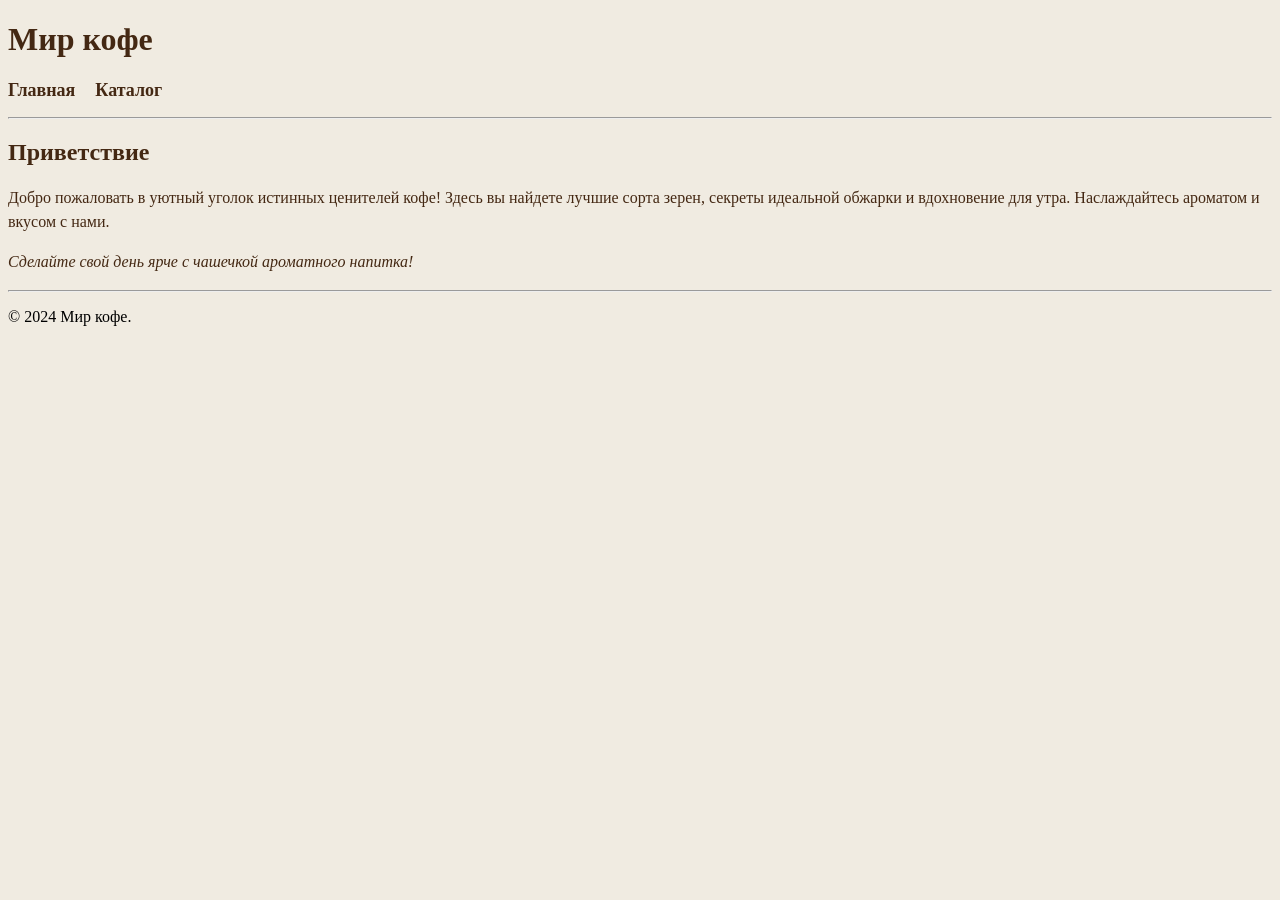
<file: index.html>
<!DOCTYPE html>
<html lang="ru">
<head>
    <meta charset="UTF-8">
    <meta name="viewport" content="width=device-width, initial-scale=1.0">
    <title>Мир кофе - Главная</title>
    <link rel="stylesheet" type="text/css" href="style.css">
</head>
<body>

    <header>
        <h1>Мир кофе</h1>
        <ul>
            <li><a href="index.html">Главная</a></li>
            <li><a href="catalog.html">Каталог</a></li>
        </ul>
    </header>

    <hr>

    <!-- ОСНОВНОЕ СОДЕРЖИМОЕ СТРАНИЦЫ -->
    <main>
        <h2>Приветствие</h2>
        <!-- Приветственное сообщение -->
        <p>Добро пожаловать в уютный уголок истинных ценителей кофе! Здесь вы найдете лучшие сорта зерен, секреты идеальной обжарки и вдохновение для утра. Наслаждайтесь ароматом и вкусом с нами.</p>
        <p><i>Сделайте свой день ярче с чашечкой ароматного напитка!</i></p>
    </main>

    <hr>

    <footer>
        <p>&copy; 2024 Мир кофе.</p>
    </footer>

</body>
</html>
</file>
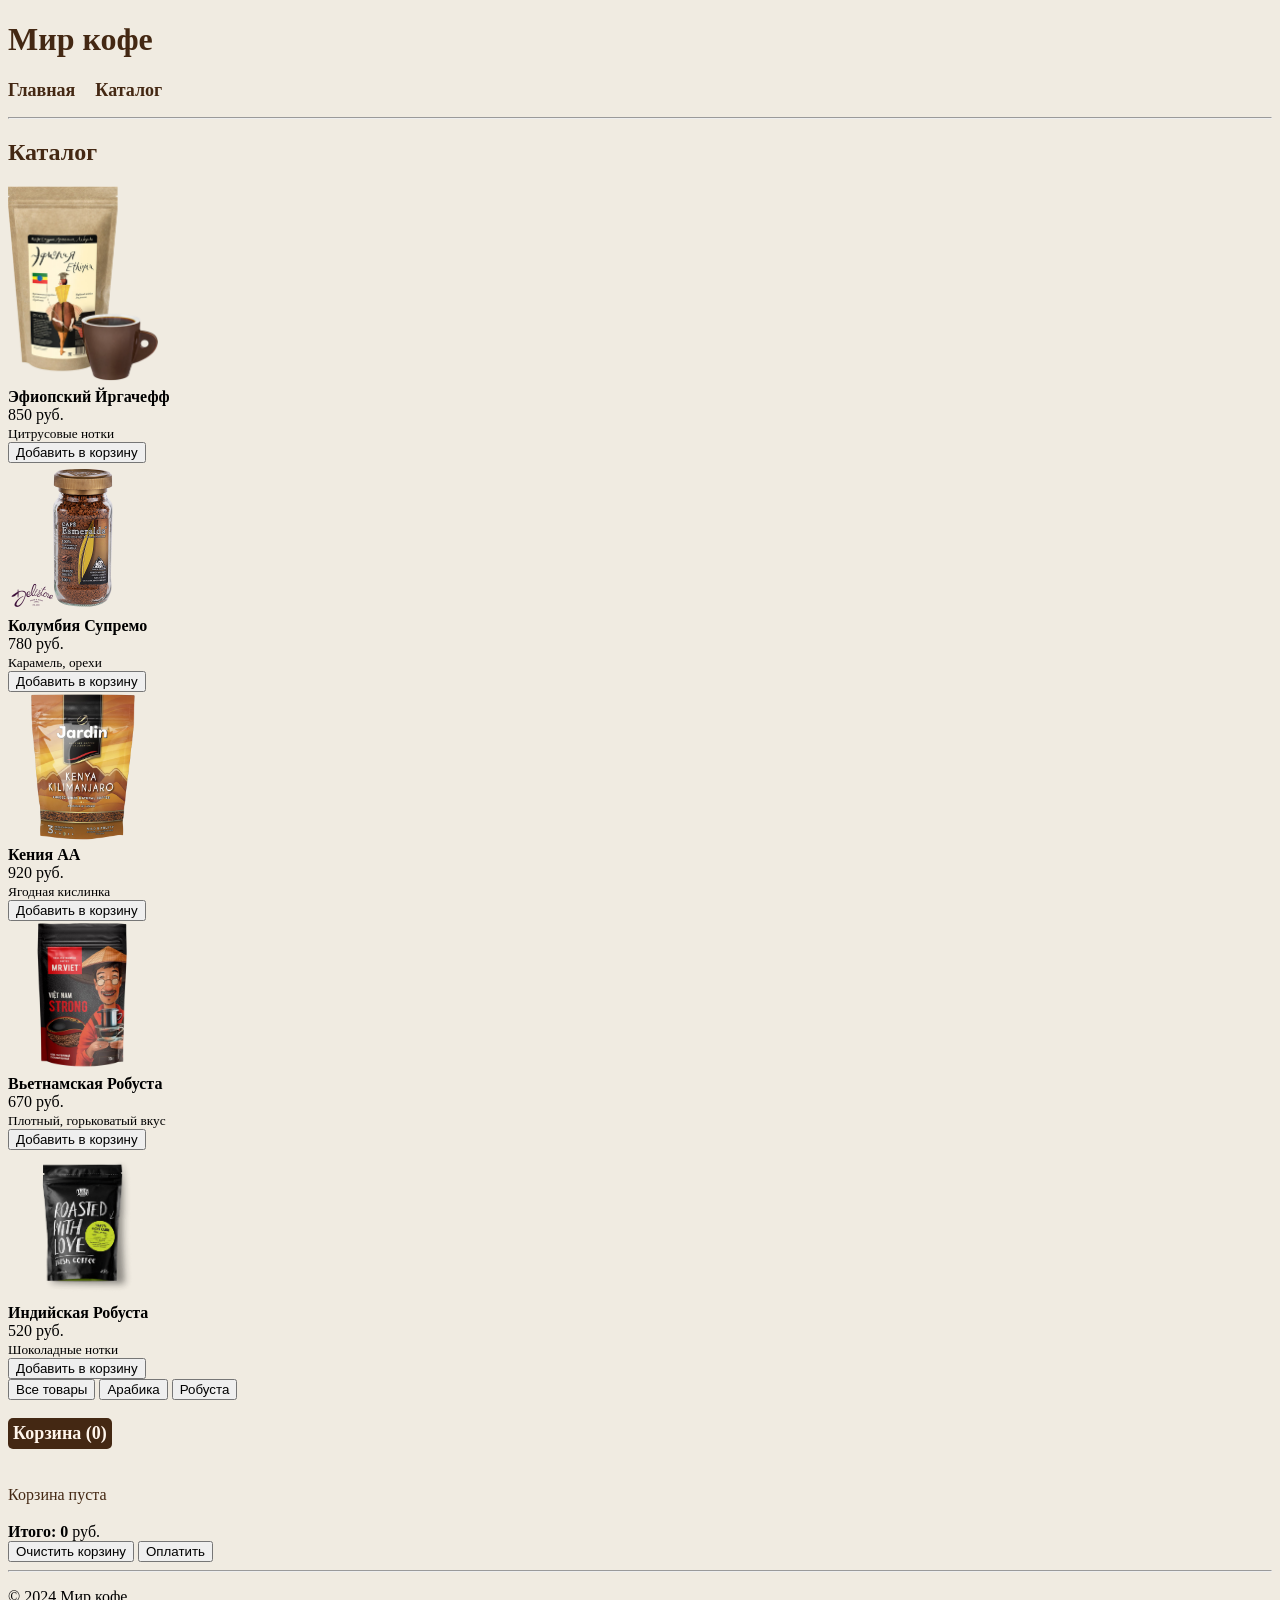
<file: catalog.html>
<!DOCTYPE html>
<html lang="ru">
<head>
    <meta charset="UTF-8">
    <meta name="viewport" content="width=device-width, initial-scale=1.0">
    <title>Мир кофе - Каталог</title>
    <link rel="stylesheet" type="text/css" href="style.css">
</head>
<body>

    <header>
        <h1>Мир кофе</h1>
        <ul>
            <li><a href="index.html">Главная</a></li>
            <li><a href="catalog.html">Каталог</a></li>
        </ul>
    </header>

    <hr>

    <main>
        <h2>Каталог</h2>
        <div id="products-container"></div>
    </main>

    <hr>

    <footer>
        <p>&copy; 2024 Мир кофе.</p>
    </footer>

    <script src="script.js"></script>
</body>
</html>
</file>
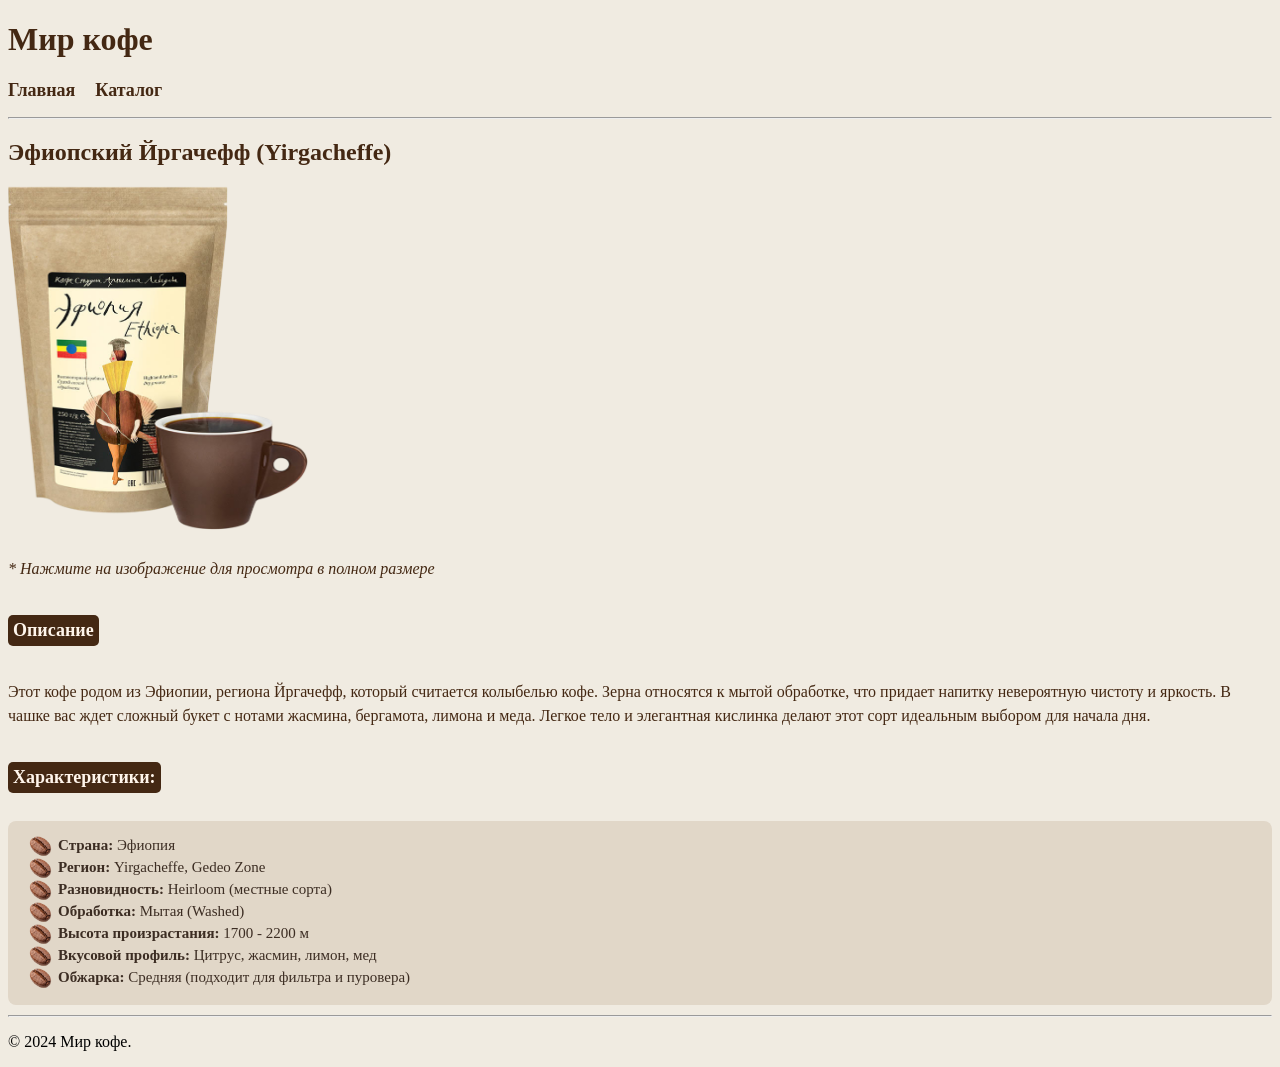
<file: item.html>
<!DOCTYPE html>
<html lang="ru">
<head>
    <meta charset="UTF-8">
    <meta name="viewport" content="width=device-width, initial-scale=1.0">
    <title>Мир кофе - Эфиопский Йргачефф</title>
    <link rel="stylesheet" type="text/css" href="style.css">
</head>
<body>

    <!-- ШАПКА / МЕНЮ -->
    <header>
        <h1>Мир кофе</h1>
        <ul>
            <li><a href="index.html">Главная</a></li>
            <li><a href="catalog.html">Каталог</a></li>
        </ul>
    </header>

    <hr>

    <!-- ОСНОВНОЕ СОДЕРЖИМОЕ СТРАНИЦЫ -->
    <main>
        <!-- Название товара -->
        <h2>Эфиопский Йргачефф (Yirgacheffe)</h2>

        <!-- Картинка товара с возможностью нажатия. target="_blank" открывает в новом окне -->
        <a href="images/coffee1.png" target="_blank">
            <img src="images/coffee1.png" alt="Эфиопский кофе крупно" title="Нажмите, чтобы увеличить" width="300" height="350">
        </a>
        <p><i>* Нажмите на изображение для просмотра в полном размере</i></p>

        <!-- Раздел "Описание" -->
        <h3>Описание</h3>
        <p>Этот кофе родом из Эфиопии, региона Йргачефф, который считается колыбелью кофе. Зерна относятся к мытой обработке, что придает напитку невероятную чистоту и яркость. В чашке вас ждет сложный букет с нотами жасмина, бергамота, лимона и меда. Легкое тело и элегантная кислинка делают этот сорт идеальным выбором для начала дня.</p>

        <!-- Раздел "Характеристики" с нумерованным списком -->
        <h3>Характеристики:</h3>
        <ul>
            <li><b>Страна:</b> Эфиопия</li>
            <li><b>Регион:</b> Yirgacheffe, Gedeo Zone</li>
            <li><b>Разновидность:</b> Heirloom (местные сорта)</li>
            <li><b>Обработка:</b> Мытая (Washed)</li>
            <li><b>Высота произрастания:</b> 1700 - 2200 м</li>
            <li><b>Вкусовой профиль:</b> Цитрус, жасмин, лимон, мед</li>
            <li><b>Обжарка:</b> Средняя (подходит для фильтра и пуровера)</li>
        </ul>
    </main>

    <hr>

    <!-- ПОДВАЛ -->
    <footer>
        <p>&copy; 2024 Мир кофе.</p>
    </footer>

</body>
</html>
</file>
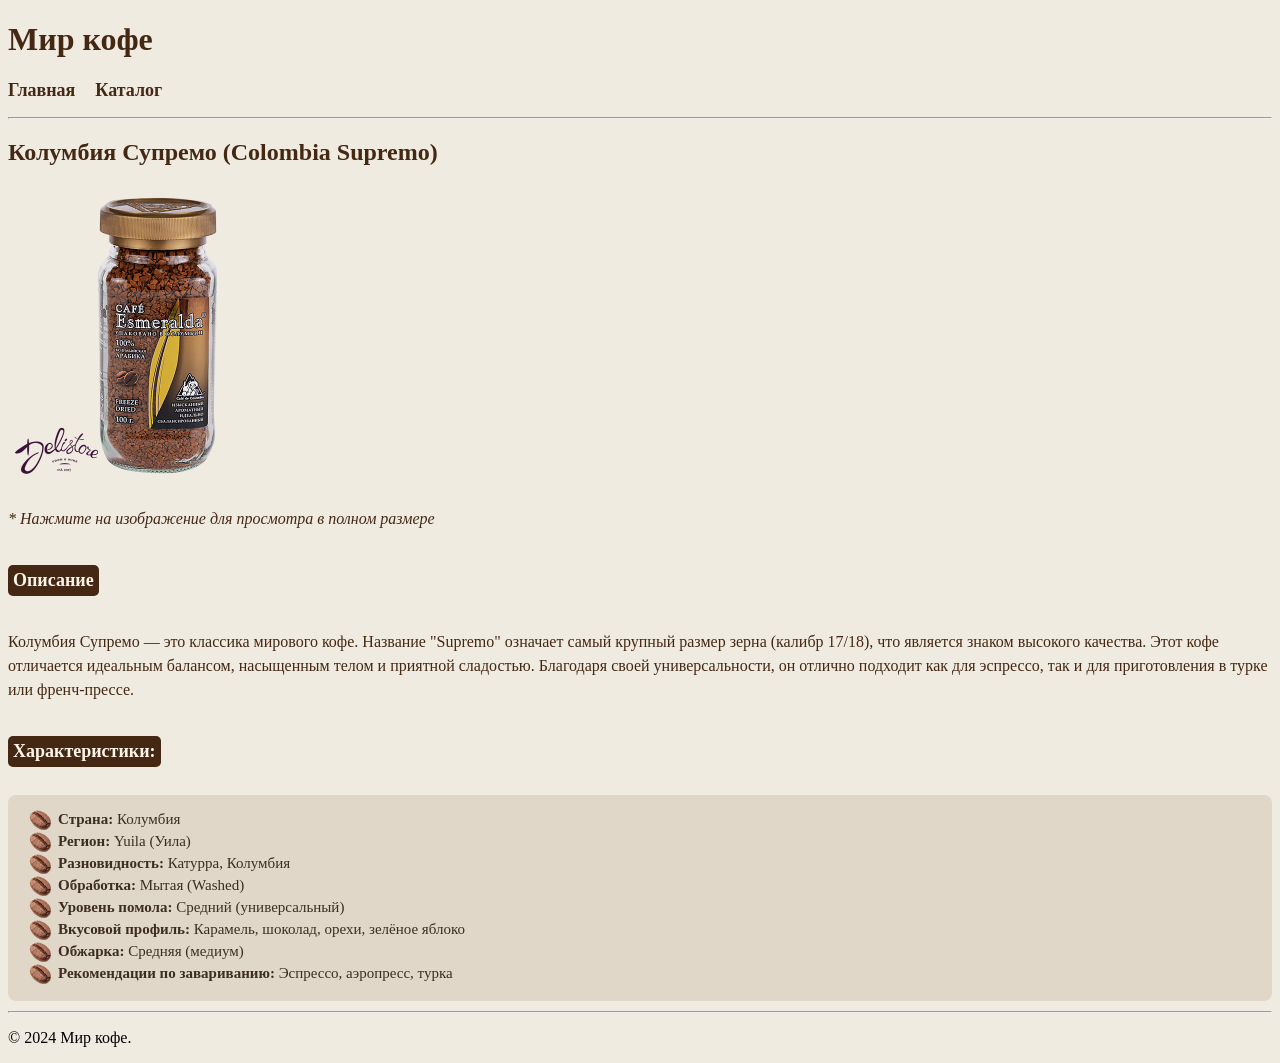
<file: item2.html>
<!DOCTYPE html>
<html lang="ru">
<head>
    <meta charset="UTF-8">
    <meta name="viewport" content="width=device-width, initial-scale=1.0">
    <title>Мир кофе - Колумбия Супремо</title>
    <link rel="stylesheet" type="text/css" href="style.css">
</head>
<body>

    <!-- ШАПКА / МЕНЮ (одинаковое для всех страниц) -->
    <header>
        <h1>Мир кофе</h1>
        <ul>
            <li><a href="index.html">Главная</a></li>
            <li><a href="catalog.html">Каталог</a></li>
        </ul>
    </header>

    <hr>

    <!-- ОСНОВНОЕ СОДЕРЖИМОЕ СТРАНИЦЫ -->
    <main>
        <!-- Название товара -->
        <h2>Колумбия Супремо (Colombia Supremo)</h2>

        <!-- Картинка товара с возможностью нажатия. target="_blank" открывает в новом окне -->
        <a href="images/coffee2.png" target="_blank">
            <img src="images/coffee2.png" alt="Колумбийский кофе Супремо крупно" title="Нажмите, чтобы увеличить" width="300" height="300">
        </a>
        <p><i>* Нажмите на изображение для просмотра в полном размере</i></p>

        <!-- Раздел "Описание" -->
        <h3>Описание</h3>
        <p>Колумбия Супремо — это классика мирового кофе. Название "Supremo" означает самый крупный размер зерна (калибр 17/18), что является знаком высокого качества. Этот кофе отличается идеальным балансом, насыщенным телом и приятной сладостью. Благодаря своей универсальности, он отлично подходит как для эспрессо, так и для приготовления в турке или френч-прессе.</p>

        <!-- Раздел "Характеристики" с нумерованным списком -->
        <h3>Характеристики:</h3>
        <ul>
            <li><b>Страна:</b> Колумбия</li>
            <li><b>Регион:</b> Yuila (Уила)</li>
            <li><b>Разновидность:</b> Катурра, Колумбия</li>
            <li><b>Обработка:</b> Мытая (Washed)</li>
            <li><b>Уровень помола:</b> Средний (универсальный)</li>
            <li><b>Вкусовой профиль:</b> Карамель, шоколад, орехи, зелёное яблоко</li>
            <li><b>Обжарка:</b> Средняя (медиум)</li>
            <li><b>Рекомендации по завариванию:</b> Эспрессо, аэропресс, турка</li>
        </ul>
    </main>

    <hr>

    <!-- ПОДВАЛ -->
    <footer>
        <p>&copy; 2024 Мир кофе.</p>
    </footer>

</body>
</html>
</file>
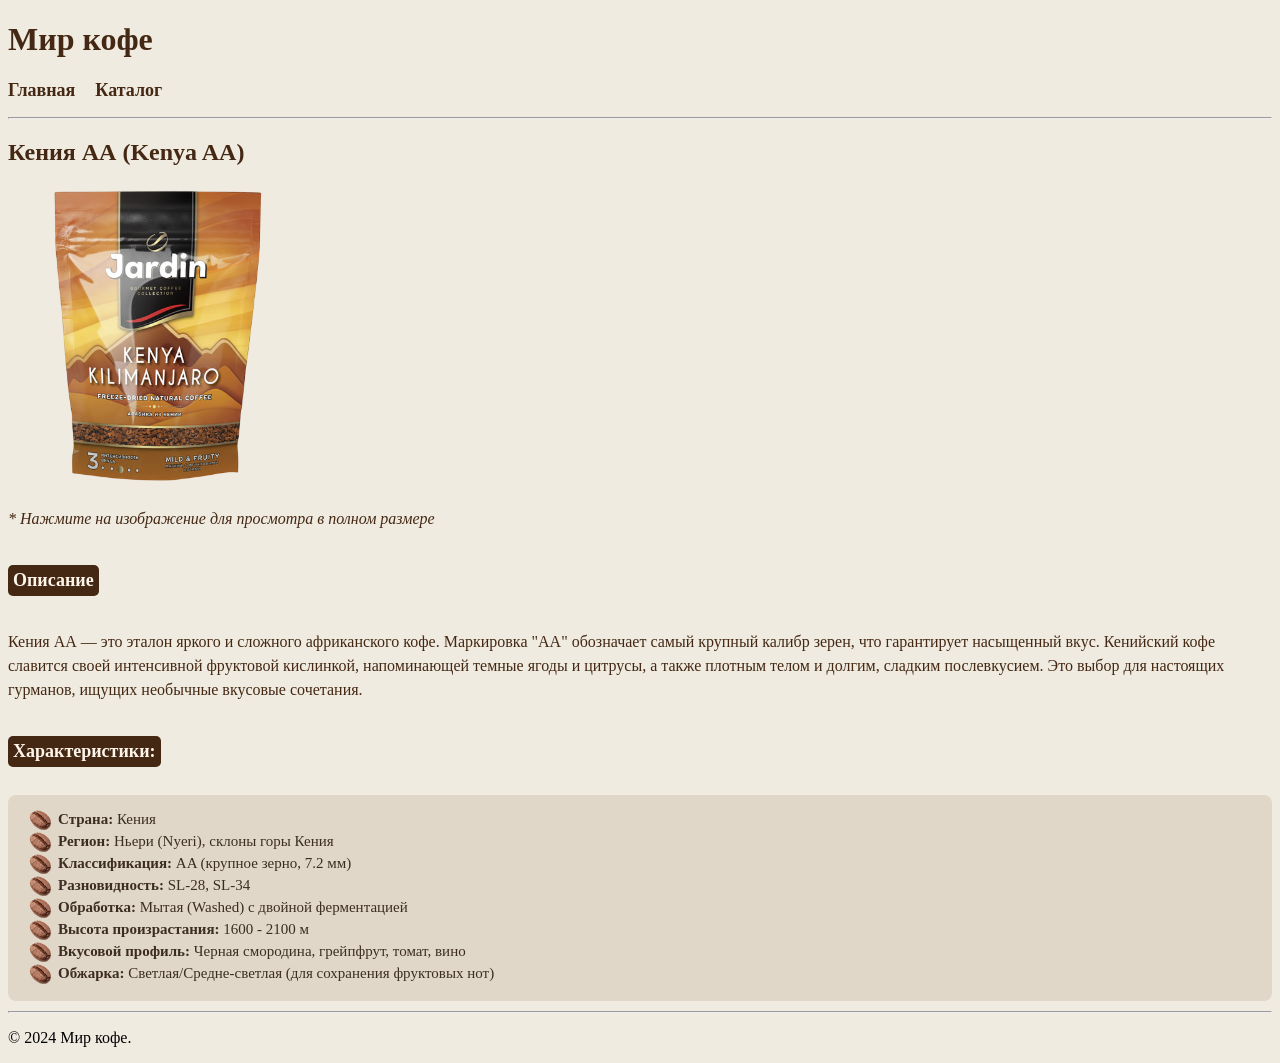
<file: item3.html>
<!DOCTYPE html>
<html lang="ru">
<head>
    <meta charset="UTF-8">
    <meta name="viewport" content="width=device-width, initial-scale=1.0">
    <title>Мир кофе - Кения АА</title>
    <link rel="stylesheet" type="text/css" href="style.css">
</head>
<body>

    <!-- ШАПКА / МЕНЮ (одинаковое для всех страниц) -->
    <header>
        <h1>Мир кофе</h1>
        <ul>
            <li><a href="index.html">Главная</a></li>
            <li><a href="catalog.html">Каталог</a></li>
        </ul>
    </header>

    <hr>

    <!-- ОСНОВНОЕ СОДЕРЖИМОЕ СТРАНИЦЫ -->
    <main>
        <!-- Название товара -->
        <h2>Кения АА (Kenya AA)</h2>

        <!-- Картинка товара с возможностью нажатия. target="_blank" открывает в новом окне -->
        <a href="images/coffee3.png" target="_blank">
            <img src="images/coffee3.png" alt="Кенийский кофе АА крупно" title="Нажмите, чтобы увеличить" width="300" height="300">
        </a>
        <p><i>* Нажмите на изображение для просмотра в полном размере</i></p>

        <!-- Раздел "Описание" -->
        <h3>Описание</h3>
        <p>Кения АА — это эталон яркого и сложного африканского кофе. Маркировка "АА" обозначает самый крупный калибр зерен, что гарантирует насыщенный вкус. Кенийский кофе славится своей интенсивной фруктовой кислинкой, напоминающей темные ягоды и цитрусы, а также плотным телом и долгим, сладким послевкусием. Это выбор для настоящих гурманов, ищущих необычные вкусовые сочетания.</p>

        <!-- Раздел "Характеристики" с нумерованным списком -->
        <h3>Характеристики:</h3>
        <ul>
            <li><b>Страна:</b> Кения</li>
            <li><b>Регион:</b> Ньери (Nyeri), склоны горы Кения</li>
            <li><b>Классификация:</b> AA (крупное зерно, 7.2 мм)</li>
            <li><b>Разновидность:</b> SL-28, SL-34</li>
            <li><b>Обработка:</b> Мытая (Washed) с двойной ферментацией</li>
            <li><b>Высота произрастания:</b> 1600 - 2100 м</li>
            <li><b>Вкусовой профиль:</b> Черная смородина, грейпфрут, томат, вино</li>
            <li><b>Обжарка:</b> Светлая/Средне-светлая (для сохранения фруктовых нот)</li>
        </ul>
    </main>

    <hr>

    <!-- ПОДВАЛ -->
    <footer>
        <p>&copy; 2024 Мир кофе.</p>
    </footer>

</body>
</html>
</file>
<file: style.css>
/* Фон страницы в RGB для всех страниц */
body {
    background: rgb(240, 235, 225);
}

/* Меню: убрать маркеры и расположить пункты в строку */
header ul {
    list-style: none;
    padding: 0;
    display: flex;
    gap: 20px;
}

header ul li a {
    color: rgb(68, 40, 19);
    font-size: 18px;
    font-weight: bold;
    text-decoration: none;
}

header h1 {
    color: rgb(68, 40, 19);
}

/* Стили для ссылок на товары в каталоге */
main a {
    color: rgb(68, 40, 19);
    font-size: 18px;
    font-weight: bold;
    text-decoration: none;
}

main a:hover {
    text-decoration: underline;
}

/* Стили для подробного описания товара в item.html */
main p {
    color: rgb(68, 40, 19);
    font-size: 16px;
    font-weight: 400;
    line-height: 24px;
    text-align: left;
}

main h2 {
    color: rgb(68, 40, 19);
}

/* Стили для заголовков h3 */
h3 {
    color: rgb(255, 245, 235);
    font-size: 18px;
    font-weight: bold;
    background: rgb(68, 40, 19);
    padding: 5px 5px;
    border-radius: 5px;
    display: inline-block;
}

/* Стили для списка характеристик товара */
main ul {
    list-style: none;
    padding: 15px 20px;
    background: rgb(225, 215, 200);
    border-radius: 8px;
    margin: 10px 0;
}

main ul li {
    padding: 1px 0 4px 30px;
    background: url('images/coffee-bean.png') left center no-repeat;
    background-size: 25px 25px;
    font-size: 15px;
    color: rgb(60, 45, 35);
}

main ul li:last-child {
    border-bottom: none;
}
</file>
